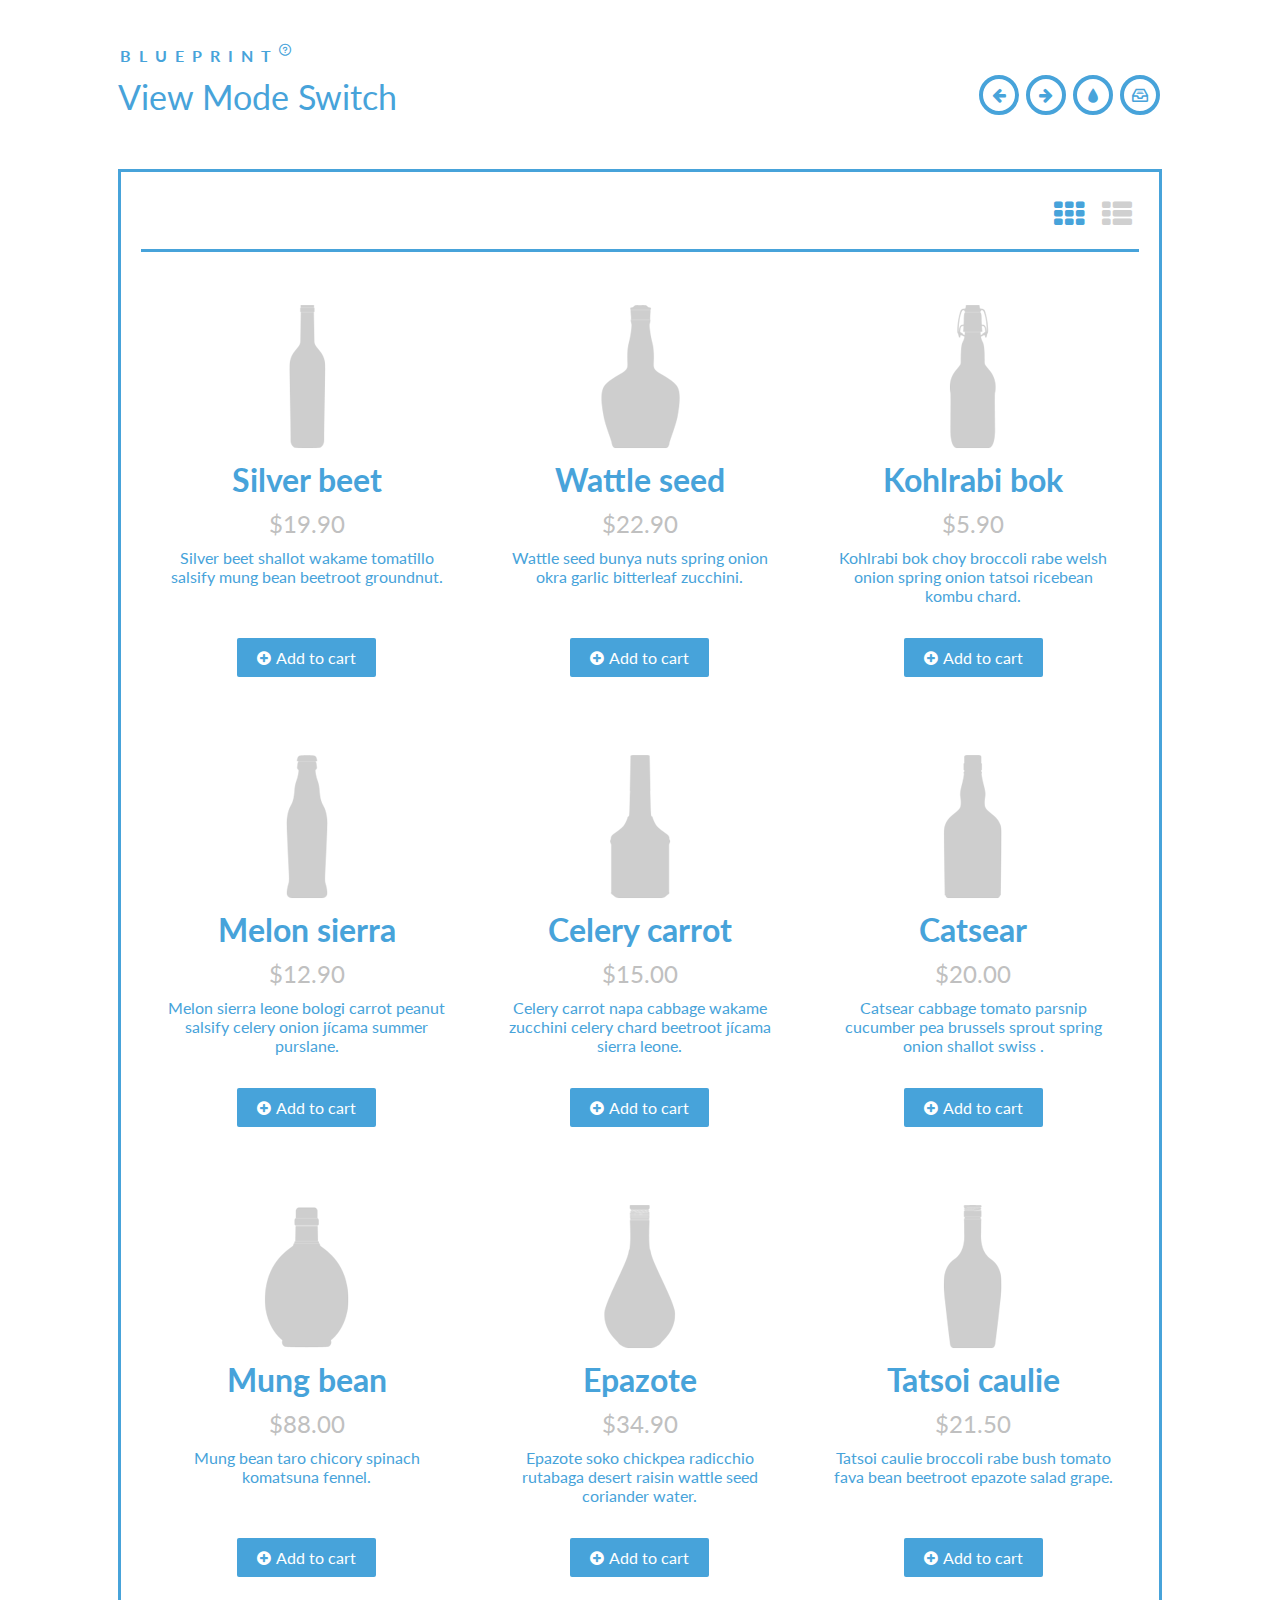
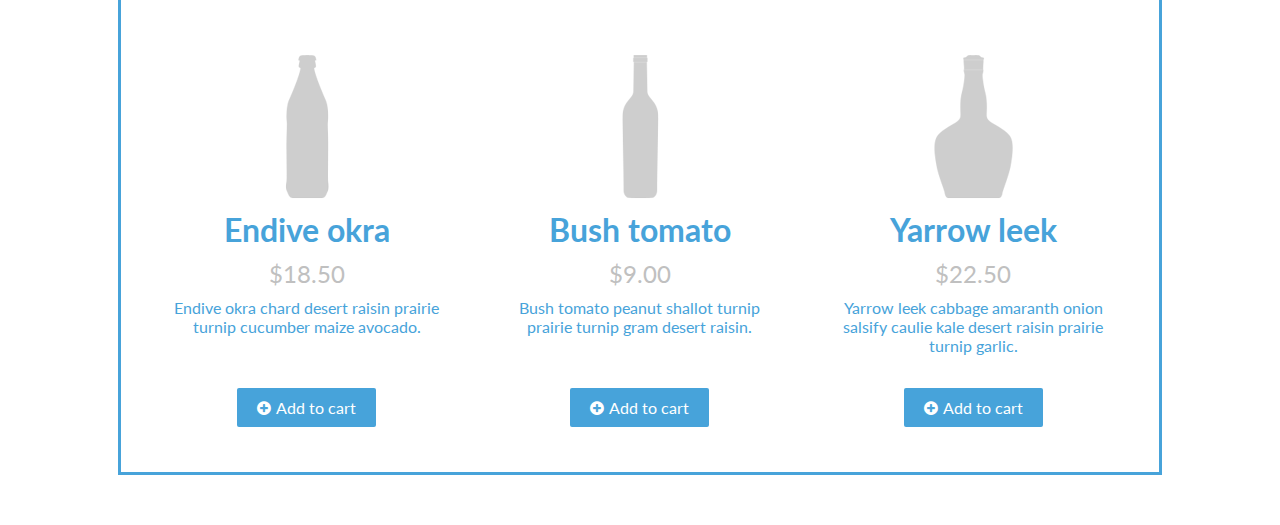
<file: addons/ViewModeSwitch/index.html>
<!DOCTYPE html>
<html lang="en" class="no-js">
	<head>
		<meta charset="UTF-8" />
		<meta http-equiv="X-UA-Compatible" content="IE=edge,chrome=1"> 
		<meta name="viewport" content="width=device-width, initial-scale=1.0"> 
		<title>Blueprint: View Mode Switch</title>
		<meta name="description" content="Blueprint: View Mode Switch" />
		<meta name="keywords" content="view mode, switch, css, style, grid, list, template" />
		<meta name="author" content="Codrops" />
		<link rel="shortcut icon" href="../favicon.ico">
		<link rel="stylesheet" type="text/css" href="css/default.css" />
		<link rel="stylesheet" type="text/css" href="css/component.css" />
		<script src="js/modernizr.custom.js"></script>
	</head>
	<body>
		<div class="container">
			<header class="clearfix">
				<span>Blueprint <span class="bp-icon bp-icon-about" data-content="The Blueprints are a collection of basic and minimal website concepts, components, plugins and layouts with minimal style for easy adaption and usage, or simply for inspiration."></span></span>
				<h1>View Mode Switch</h1>
				<nav>
					<a href="http://tympanus.net/Blueprints/AnimatedHeader/" class="bp-icon bp-icon-prev" data-info="previous Blueprint"><span>Previous Blueprint</span></a>
					<a href="http://tympanus.net/Blueprints/ResponsiveIconGrid/" class="bp-icon bp-icon-next" data-info="next Blueprint"><span>Next Blueprint</span></a>
					<a href="http://tympanus.net/codrops/?p=15656" class="bp-icon bp-icon-drop" data-info="back to the Codrops article"><span>back to the Codrops article</span></a>
					<a href="http://tympanus.net/codrops/category/blueprints/" class="bp-icon bp-icon-archive" data-info="Blueprints archive"><span>Go to the archive</span></a>
				</nav>
			</header>	
			<div class="main">
				<div id="cbp-vm" class="cbp-vm-switcher cbp-vm-view-grid">
					<div class="cbp-vm-options">
						<a href="#" class="cbp-vm-icon cbp-vm-grid cbp-vm-selected" data-view="cbp-vm-view-grid">Grid View</a>
						<a href="#" class="cbp-vm-icon cbp-vm-list" data-view="cbp-vm-view-list">List View</a>
					</div>
					<ul>
						<li>
							<a class="cbp-vm-image" href="#"><img src="images/1.png"></a>
							<h3 class="cbp-vm-title">Silver beet</h3>
							<div class="cbp-vm-price">$19.90</div>
							<div class="cbp-vm-details">
								Silver beet shallot wakame tomatillo salsify mung bean beetroot groundnut.
							</div>
							<a class="cbp-vm-icon cbp-vm-add" href="#">Add to cart</a>
						</li>
						<li>
							<a class="cbp-vm-image" href="#"><img src="images/2.png"></a>
							<h3 class="cbp-vm-title">Wattle seed</h3>
							<div class="cbp-vm-price">$22.90</div>
							<div class="cbp-vm-details">
								Wattle seed bunya nuts spring onion okra garlic bitterleaf zucchini.
							</div>
							<a class="cbp-vm-icon cbp-vm-add" href="#">Add to cart</a>
						</li>
						<li>
							<a class="cbp-vm-image" href="#"><img src="images/3.png"></a>
							<h3 class="cbp-vm-title">Kohlrabi bok</h3>
							<div class="cbp-vm-price">$5.90</div>
							<div class="cbp-vm-details">
								Kohlrabi bok choy broccoli rabe welsh onion spring onion tatsoi ricebean kombu chard.
							</div>
							<a class="cbp-vm-icon cbp-vm-add" href="#">Add to cart</a>
						</li>
						<li>
							<a class="cbp-vm-image" href="#"><img src="images/4.png"></a>
							<h3 class="cbp-vm-title">Melon sierra</h3>
							<div class="cbp-vm-price">$12.90</div>
							<div class="cbp-vm-details">
								Melon sierra leone bologi carrot peanut salsify celery onion jícama summer purslane.
							</div>
							<a class="cbp-vm-icon cbp-vm-add" href="#">Add to cart</a>
						</li>
						<li>
							<a class="cbp-vm-image" href="#"><img src="images/5.png"></a>
							<h3 class="cbp-vm-title">Celery carrot</h3>
							<div class="cbp-vm-price">$15.00</div>
							<div class="cbp-vm-details">
								Celery carrot napa cabbage wakame zucchini celery chard beetroot jícama sierra leone.
							</div>
							<a class="cbp-vm-icon cbp-vm-add" href="#">Add to cart</a>
						</li>
						<li>
							<a class="cbp-vm-image" href="#"><img src="images/6.png"></a>
							<h3 class="cbp-vm-title">Catsear</h3>
							<div class="cbp-vm-price">$20.00</div>
							<div class="cbp-vm-details">
								Catsear cabbage tomato parsnip cucumber pea brussels sprout spring onion shallot swiss .
							</div>
							<a class="cbp-vm-icon cbp-vm-add" href="#">Add to cart</a>
						</li>
						<li>
							<a class="cbp-vm-image" href="#"><img src="images/7.png"></a>
							<h3 class="cbp-vm-title">Mung bean</h3>
							<div class="cbp-vm-price">$88.00</div>
							<div class="cbp-vm-details">
								Mung bean taro chicory spinach komatsuna fennel.
							</div>
							<a class="cbp-vm-icon cbp-vm-add" href="#">Add to cart</a>
						</li>
						<li>
							<a class="cbp-vm-image" href="#"><img src="images/8.png"></a>
							<h3 class="cbp-vm-title">Epazote</h3>
							<div class="cbp-vm-price">$34.90</div>
							<div class="cbp-vm-details">
								Epazote soko chickpea radicchio rutabaga desert raisin wattle seed coriander water.
							</div>
							<a class="cbp-vm-icon cbp-vm-add" href="#">Add to cart</a>
						</li>
						<li>
							<a class="cbp-vm-image" href="#"><img src="images/9.png"></a>
							<h3 class="cbp-vm-title">Tatsoi caulie</h3>
							<div class="cbp-vm-price">$21.50</div>
							<div class="cbp-vm-details">
								Tatsoi caulie broccoli rabe bush tomato fava bean beetroot epazote salad grape.
							</div>
							<a class="cbp-vm-icon cbp-vm-add" href="#">Add to cart</a>
						</li>
						<li>
							<a class="cbp-vm-image" href="#"><img src="images/10.png"></a>
							<h3 class="cbp-vm-title">Endive okra</h3>
							<div class="cbp-vm-price">$18.50</div>
							<div class="cbp-vm-details">
								Endive okra chard desert raisin prairie turnip cucumber maize avocado.
							</div>
							<a class="cbp-vm-icon cbp-vm-add" href="#">Add to cart</a>
						</li>
						<li>
							<a class="cbp-vm-image" href="#"><img src="images/1.png"></a>
							<h3 class="cbp-vm-title">Bush tomato</h3>
							<div class="cbp-vm-price">$9.00</div>
							<div class="cbp-vm-details">
								Bush tomato peanut shallot turnip prairie turnip gram desert raisin.
							</div>
							<a class="cbp-vm-icon cbp-vm-add" href="#">Add to cart</a>
						</li>
						<li>
							<a class="cbp-vm-image" href="#"><img src="images/2.png"></a>
							<h3 class="cbp-vm-title">Yarrow leek</h3>
							<div class="cbp-vm-price">$22.50</div>
							<div class="cbp-vm-details">
								Yarrow leek cabbage amaranth onion salsify caulie kale desert raisin prairie turnip garlic.
							</div>
							<a class="cbp-vm-icon cbp-vm-add" href="#">Add to cart</a>
						</li>
					</ul>
				</div>
			</div><!-- /main -->
		</div><!-- /container -->
		<script src="js/classie.js"></script>
		<script src="js/cbpViewModeSwitch.js"></script>
	</body>
</html>
</file>
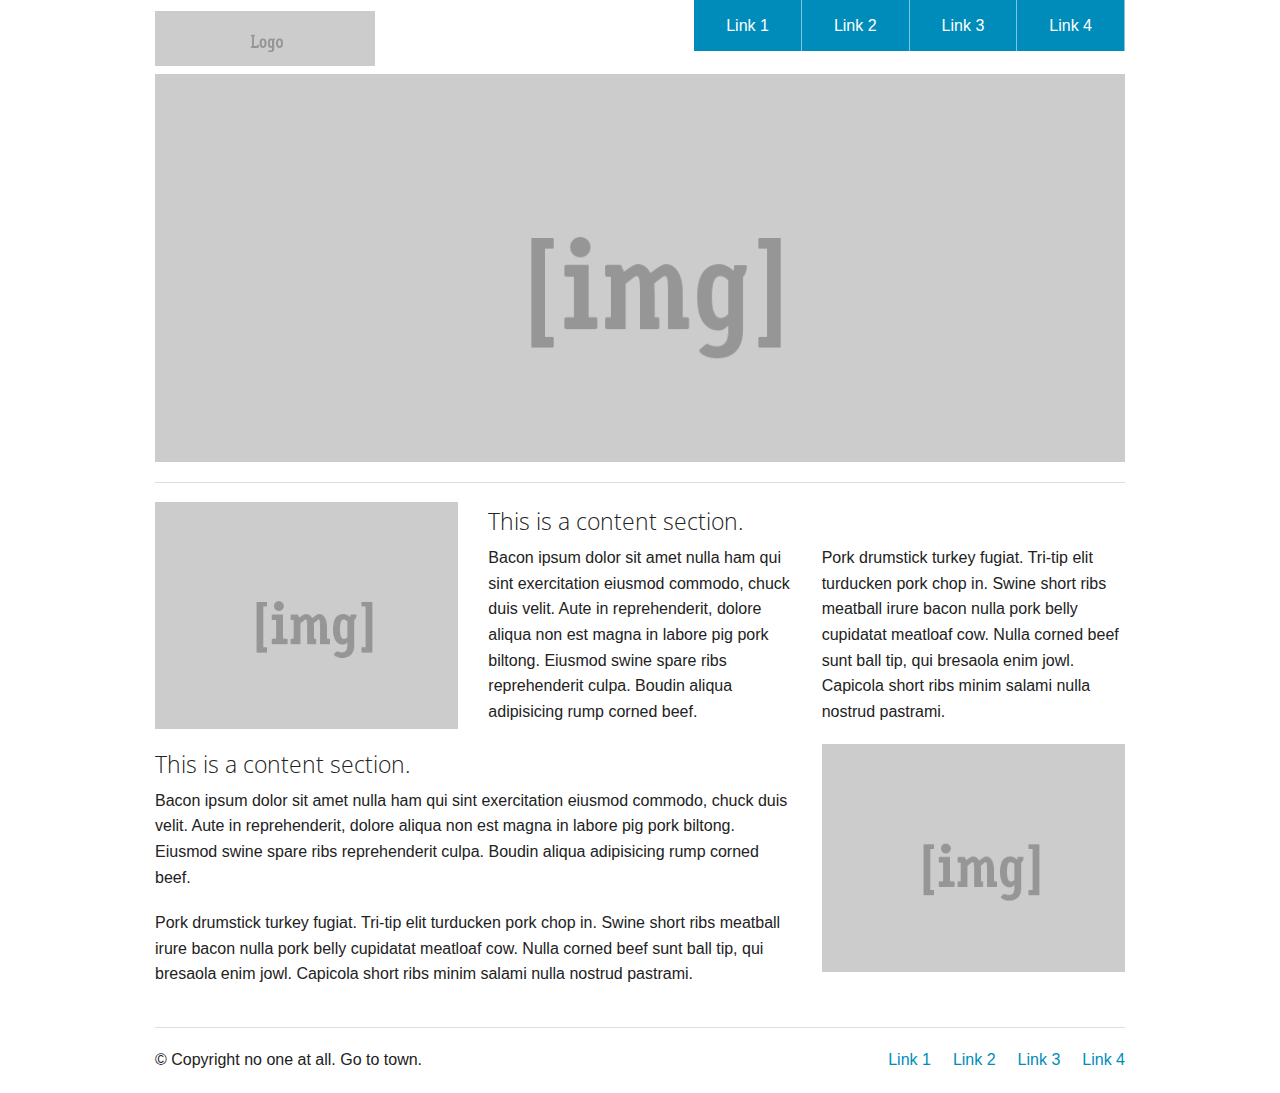
<file: Zurb Templates/Foundation Template _ Banded.htm>
<!DOCTYPE html>
<!--[if IE 9]><html class="lt-ie10" lang="en" > <![endif]-->
<html style="" class=" js no-flexbox flexboxlegacy canvas canvastext webgl no-touch geolocation postmessage no-websqldatabase indexeddb hashchange history draganddrop websockets rgba hsla multiplebgs backgroundsize borderimage borderradius boxshadow textshadow opacity cssanimations csscolumns cssgradients no-cssreflections csstransforms csstransforms3d csstransitions fontface generatedcontent video audio localstorage sessionstorage webworkers applicationcache svg inlinesvg smil svgclippaths" data-useragent="Mozilla/5.0 (Windows NT 6.1; WOW64; rv:26.0) Gecko/20100101 Firefox/26.0" lang="en"><head>
<meta http-equiv="content-type" content="text/html; charset=UTF-8">
    <meta charset="utf-8">
    <meta name="viewport" content="width=device-width, initial-scale=1.0">
    <title>Foundation Template | Banded</title>

    
    <meta name="description" content="Documentation and reference library for ZURB Foundation. JavaScript, CSS, components, grid and more.">
    
    <meta name="author" content="ZURB, inc. ZURB network also includes zurb.com">
    <meta name="copyright" content="ZURB, inc. Copyright (c) 2013">

    <link rel="stylesheet" href="Foundation%20Template%20_%20Banded_files/foundation.css">
    <script src="Foundation%20Template%20_%20Banded_files/modernizr.js"></script>
  <meta class="foundation-mq-small"><meta class="foundation-mq-medium"><meta class="foundation-mq-large"><meta class="foundation-mq-xlarge"><meta class="foundation-mq-xxlarge"><style></style><meta class="foundation-mq-topbar"></head>
  <body>
    

  <!-- Header and Nav -->

  <div class="row">
    <div class="large-3 columns">
      <h1><img src="Foundation%20Template%20_%20Banded_files/400x100textLogo.gif"></h1>
    </div>
    <div class="large-9 columns">
      <ul class="button-group right">
        <li><a href="#" class="button">Link 1</a></li>
        <li><a href="#" class="button">Link 2</a></li>
        <li><a href="#" class="button">Link 3</a></li>
        <li><a href="#" class="button">Link 4</a></li>
      </ul>
    </div>
  </div>

  <!-- End Header and Nav -->


  <!-- First Band (Image) -->

  <div class="row">
    <div class="large-12 columns">
      <img src="Foundation%20Template%20_%20Banded_files/1000x400textimg.gif">

      <hr>
    </div>
  </div>
  <!-- Second Band (Image Left with Text) -->

  <div class="row">
    <div class="large-4 columns">
      <img src="Foundation%20Template%20_%20Banded_files/400x300textimg.gif">
    </div>
    <div class="large-8 columns">
      <h4>This is a content section.</h4>
      <div class="row">
        <div class="large-6 columns">
          <p>Bacon ipsum dolor sit amet nulla ham qui sint exercitation 
eiusmod commodo, chuck duis velit. Aute in reprehenderit, dolore aliqua 
non est magna in labore pig pork biltong. Eiusmod swine spare ribs 
reprehenderit culpa. Boudin aliqua adipisicing rump corned beef.</p>
        </div>
        <div class="large-6 columns">
          <p>Pork drumstick turkey fugiat. Tri-tip elit turducken pork 
chop in. Swine short ribs meatball irure bacon nulla pork belly 
cupidatat meatloaf cow. Nulla corned beef sunt ball tip, qui bresaola 
enim jowl. Capicola short ribs minim salami nulla nostrud pastrami.</p>
        </div>
      </div>
    </div>
  </div>


  <!-- Third Band (Image Right with Text) -->

  <div class="row">
    <div class="large-8 columns">
      <h4>This is a content section.</h4>

      <p>Bacon ipsum dolor sit amet nulla ham qui sint exercitation 
eiusmod commodo, chuck duis velit. Aute in reprehenderit, dolore aliqua 
non est magna in labore pig pork biltong. Eiusmod swine spare ribs 
reprehenderit culpa. Boudin aliqua adipisicing rump corned beef.</p>

      <p>Pork drumstick turkey fugiat. Tri-tip elit turducken pork chop 
in. Swine short ribs meatball irure bacon nulla pork belly cupidatat 
meatloaf cow. Nulla corned beef sunt ball tip, qui bresaola enim jowl. 
Capicola short ribs minim salami nulla nostrud pastrami.</p>

    </div>
    <div class="large-4 columns">
      <img src="Foundation%20Template%20_%20Banded_files/400x300textimg.gif">
    </div>
  </div>


  <!-- Footer -->

  <footer class="row">
    <div class="large-12 columns">
      <hr>
      <div class="row">
        <div class="large-6 columns">
          <p>© Copyright no one at all. Go to town.</p>
        </div>
        <div class="large-6 columns">
          <ul class="inline-list right">
            <li><a href="#">Link 1</a></li>
            <li><a href="#">Link 2</a></li>
            <li><a href="#">Link 3</a></li>
            <li><a href="#">Link 4</a></li>
          </ul>
        </div>
      </div>
    </div>
  </footer>
    <script src="Foundation%20Template%20_%20Banded_files/jquery.js"></script>
    <script src="Foundation%20Template%20_%20Banded_files/foundation.js"></script>
    <script>
      $(document).foundation();

      var doc = document.documentElement;
      doc.setAttribute('data-useragent', navigator.userAgent);
    </script>
  
</body></html>
</file>
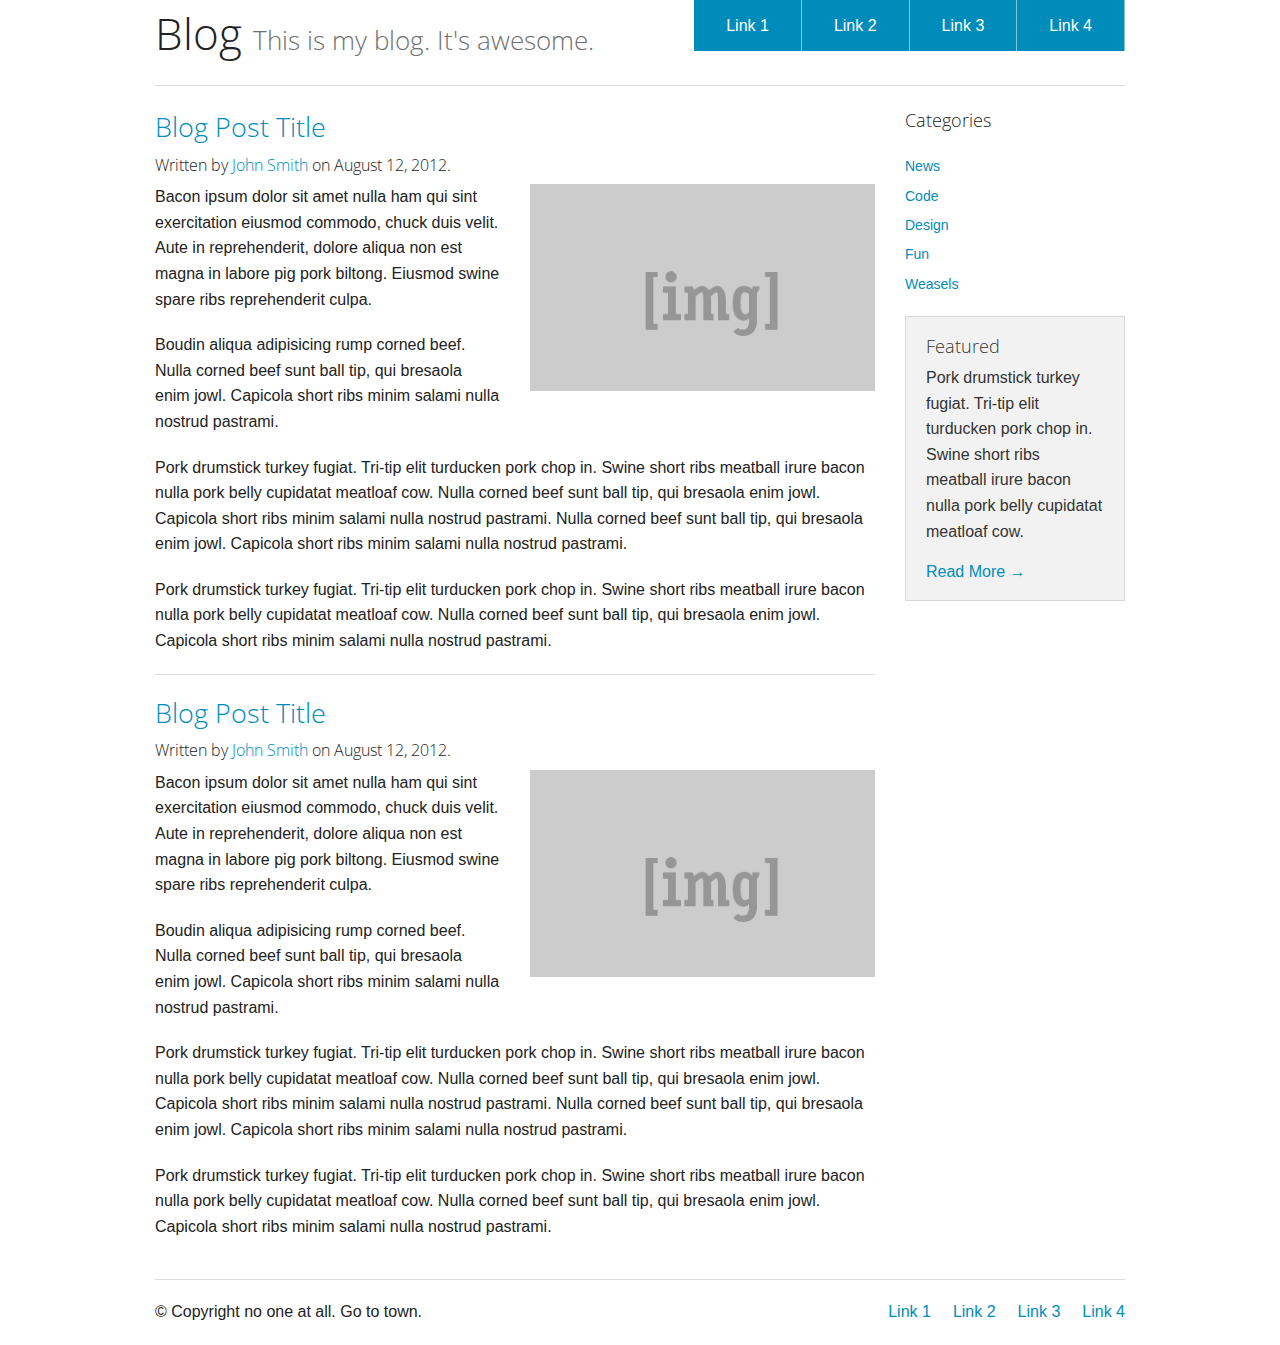
<file: Zurb Templates/Foundation Template _ Blog.htm>
<!DOCTYPE html>
<!--[if IE 9]><html class="lt-ie10" lang="en" > <![endif]-->
<html style="" class=" js no-flexbox flexboxlegacy canvas canvastext webgl no-touch geolocation postmessage no-websqldatabase indexeddb hashchange history draganddrop websockets rgba hsla multiplebgs backgroundsize borderimage borderradius boxshadow textshadow opacity cssanimations csscolumns cssgradients no-cssreflections csstransforms csstransforms3d csstransitions fontface generatedcontent video audio localstorage sessionstorage webworkers applicationcache svg inlinesvg smil svgclippaths" data-useragent="Mozilla/5.0 (Windows NT 6.1; WOW64; rv:26.0) Gecko/20100101 Firefox/26.0" lang="en"><head>
<meta http-equiv="content-type" content="text/html; charset=UTF-8">
    <meta charset="utf-8">
    <meta name="viewport" content="width=device-width, initial-scale=1.0">
    <title>Foundation Template | Blog</title>

    
    <meta name="description" content="Documentation and reference library for ZURB Foundation. JavaScript, CSS, components, grid and more.">
    
    <meta name="author" content="ZURB, inc. ZURB network also includes zurb.com">
    <meta name="copyright" content="ZURB, inc. Copyright (c) 2013">

    <link rel="stylesheet" href="Foundation%20Template%20_%20Blog_files/foundation.css">
    <script src="Foundation%20Template%20_%20Blog_files/modernizr.js"></script>
  <meta class="foundation-mq-small"><meta class="foundation-mq-medium"><meta class="foundation-mq-large"><meta class="foundation-mq-xlarge"><meta class="foundation-mq-xxlarge"><style></style><meta class="foundation-mq-topbar"></head>
  <body>
    

<!-- Nav Bar -->

  <div class="row">
    <div class="large-12 columns">
      <div class="nav-bar right">
       <ul class="button-group">
         <li><a href="#" class="button">Link 1</a></li>
         <li><a href="#" class="button">Link 2</a></li>
         <li><a href="#" class="button">Link 3</a></li>
         <li><a href="#" class="button">Link 4</a></li>
        </ul>
      </div>
      <h1>Blog <small>This is my blog. It's awesome.</small></h1>
      <hr>
    </div>
  </div>

  <!-- End Nav -->


  <!-- Main Page Content and Sidebar -->

  <div class="row">

    <!-- Main Blog Content -->
    <div class="large-9 columns" role="content">

      <article>

        <h3><a href="#">Blog Post Title</a></h3>
        <h6>Written by <a href="#">John Smith</a> on August 12, 2012.</h6>

        <div class="row">
          <div class="large-6 columns">
            <p>Bacon ipsum dolor sit amet nulla ham qui sint 
exercitation eiusmod commodo, chuck duis velit. Aute in reprehenderit, 
dolore aliqua non est magna in labore pig pork biltong. Eiusmod swine 
spare ribs reprehenderit culpa.</p>
            <p>Boudin aliqua adipisicing rump corned beef. Nulla corned 
beef sunt ball tip, qui bresaola enim jowl. Capicola short ribs minim 
salami nulla nostrud pastrami.</p>
          </div>
          <div class="large-6 columns">
            <img src="Foundation%20Template%20_%20Blog_files/400x240textimg.gif">
          </div>
        </div>

        <p>Pork drumstick turkey fugiat. Tri-tip elit turducken pork 
chop in. Swine short ribs meatball irure bacon nulla pork belly 
cupidatat meatloaf cow. Nulla corned beef sunt ball tip, qui bresaola 
enim jowl. Capicola short ribs minim salami nulla nostrud pastrami. 
Nulla corned beef sunt ball tip, qui bresaola enim jowl. Capicola short 
ribs minim salami nulla nostrud pastrami.</p>

        <p>Pork drumstick turkey fugiat. Tri-tip elit turducken pork 
chop in. Swine short ribs meatball irure bacon nulla pork belly 
cupidatat meatloaf cow. Nulla corned beef sunt ball tip, qui bresaola 
enim jowl. Capicola short ribs minim salami nulla nostrud pastrami.</p>

      </article>

      <hr>

      <article>

        <h3><a href="#">Blog Post Title</a></h3>
        <h6>Written by <a href="#">John Smith</a> on August 12, 2012.</h6>

        <div class="row">
          <div class="large-6 columns">
            <p>Bacon ipsum dolor sit amet nulla ham qui sint 
exercitation eiusmod commodo, chuck duis velit. Aute in reprehenderit, 
dolore aliqua non est magna in labore pig pork biltong. Eiusmod swine 
spare ribs reprehenderit culpa.</p>
            <p>Boudin aliqua adipisicing rump corned beef. Nulla corned 
beef sunt ball tip, qui bresaola enim jowl. Capicola short ribs minim 
salami nulla nostrud pastrami.</p>
          </div>
          <div class="large-6 columns">
            <img src="Foundation%20Template%20_%20Blog_files/400x240textimg.gif">
          </div>
        </div>

        <p>Pork drumstick turkey fugiat. Tri-tip elit turducken pork 
chop in. Swine short ribs meatball irure bacon nulla pork belly 
cupidatat meatloaf cow. Nulla corned beef sunt ball tip, qui bresaola 
enim jowl. Capicola short ribs minim salami nulla nostrud pastrami. 
Nulla corned beef sunt ball tip, qui bresaola enim jowl. Capicola short 
ribs minim salami nulla nostrud pastrami.</p>

        <p>Pork drumstick turkey fugiat. Tri-tip elit turducken pork 
chop in. Swine short ribs meatball irure bacon nulla pork belly 
cupidatat meatloaf cow. Nulla corned beef sunt ball tip, qui bresaola 
enim jowl. Capicola short ribs minim salami nulla nostrud pastrami.</p>

      </article>

    </div>

    <!-- End Main Content -->


    <!-- Sidebar -->

    <aside class="large-3 columns">

      <h5>Categories</h5>
      <ul class="side-nav">
        <li><a href="#">News</a></li>
        <li><a href="#">Code</a></li>
        <li><a href="#">Design</a></li>
        <li><a href="#">Fun</a></li>
        <li><a href="#">Weasels</a></li>
      </ul>

      <div class="panel">
        <h5>Featured</h5>
        <p>Pork drumstick turkey fugiat. Tri-tip elit turducken pork 
chop in. Swine short ribs meatball irure bacon nulla pork belly 
cupidatat meatloaf cow.</p>
        <a href="#">Read More →</a>
      </div>

    </aside>

    <!-- End Sidebar -->
  </div>

  <!-- End Main Content and Sidebar -->


  <!-- Footer -->

  <footer class="row">
    <div class="large-12 columns">
      <hr>
      <div class="row">
        <div class="large-6 columns">
          <p>© Copyright no one at all. Go to town.</p>
        </div>
        <div class="large-6 columns">
          <ul class="inline-list right">
            <li><a href="#">Link 1</a></li>
            <li><a href="#">Link 2</a></li>
            <li><a href="#">Link 3</a></li>
            <li><a href="#">Link 4</a></li>
          </ul>
        </div>
      </div>
    </div>
  </footer>
    <script src="Foundation%20Template%20_%20Blog_files/jquery.js"></script>
    <script src="Foundation%20Template%20_%20Blog_files/foundation.js"></script>
    <script>
      $(document).foundation();

      var doc = document.documentElement;
      doc.setAttribute('data-useragent', navigator.userAgent);
    </script>
  
</body></html>
</file>
<file: addons/ViewModeSwitch/css/default.css>
/* General Blueprint Style */
@import url(http://fonts.googleapis.com/css?family=Lato:300,400,700);
@font-face {
	font-family: 'bpicons';
	src:url('../fonts/bpicons/bpicons.eot');
	src:url('../fonts/bpicons/bpicons.eot?#iefix') format('embedded-opentype'),
		url('../fonts/bpicons/bpicons.woff') format('woff'),
		url('../fonts/bpicons/bpicons.ttf') format('truetype'),
		url('../fonts/bpicons/bpicons.svg#bpicons') format('svg');
	font-weight: normal;
	font-style: normal;
} /* Made with http://icomoon.io/ */

*, *:after, *:before { -webkit-box-sizing: border-box; -moz-box-sizing: border-box; box-sizing: border-box; }
body, html { font-size: 100%; padding: 0; margin: 0;}

/* Clearfix hack by Nicolas Gallagher: http://nicolasgallagher.com/micro-clearfix-hack/ */
.clearfix:before, .clearfix:after { content: " "; display: table; }
.clearfix:after { clear: both; }

body {
    font-family: 'Lato', Calibri, Arial, sans-serif;
    color: #47a3da;
}

a {
	color: #f0f0f0;
	text-decoration: none;
}

a:hover {
	color: #000;
}

.main,
.container > header {
	width: 90%;
	max-width: 69em;
	margin: 0 auto;
	padding: 0 1.875em 3.125em 1.875em;
}

.container > header {
	padding: 2.875em 1.875em 1.875em;
}

.container > header h1 {
	font-size: 2.125em;
	line-height: 1.3;
	margin: 0 0 0.6em 0;
	float: left;
	font-weight: 400;
}

.container > header > span {
	display: block;
	position: relative;
	z-index: 9999;
	font-weight: 700;
	text-transform: uppercase;
	letter-spacing: 0.5em;
	padding: 0 0 0.6em 0.1em;
}

.container > header > span span:after {
	width: 30px;
	height: 30px;
	left: -12px;
	font-size: 50%;
	top: -8px;
	font-size: 75%;
	position: relative;
}

.container > header > span span:hover:before {
	content: attr(data-content);
	text-transform: none;
	text-indent: 0;
	letter-spacing: 0;
	font-weight: 300;
	font-size: 110%;
	padding: 0.8em 1em;
	line-height: 1.2;
	text-align: left;
	left: auto;
	margin-left: 4px;
	position: absolute;
	color: #fff;
	background: #47a3da;
}

.container > header nav {
	float: right;
	text-align: center;
}

.container > header nav a {
	display: inline-block;
	position: relative;
	text-align: left;
	width: 2.5em;
	height: 2.5em;
	background: #fff;
	border-radius: 50%;
	margin: 0 0.1em;
	border: 4px solid #47a3da;
}

.container > header nav a > span {
	display: none;
}

.container > header nav a:hover:before {
	content: attr(data-info);
	color: #47a3da;
	position: absolute;
	width: 600%;
	top: 120%;
	text-align: right;
	right: 0;
	pointer-events: none;
}

.container > header nav a:hover {
	background: #47a3da;
}

.bp-icon:after {
	font-family: 'bpicons';
	speak: none;
	font-style: normal;
	font-weight: normal;
	font-variant: normal;
	text-transform: none;
	text-align: center;
	color: #47a3da;
	-webkit-font-smoothing: antialiased;
}

.container > header nav .bp-icon:after {
	position: absolute;
	top: 0;
	left: 0;
	width: 100%;
	height: 100%;
	line-height: 2;
	text-indent: 0;
}

.container > header nav a:hover:after {
	color: #fff;
}

.bp-icon-next:after {
	content: "\e000";
}
.bp-icon-drop:after {
	content: "\e001";
}
.bp-icon-archive:after {
	content: "\e002";
}
.bp-icon-about:after {
	content: "\e003";
}
.bp-icon-prev:after {
	content: "\e004";
}

@media screen and (max-width: 55em) {

	.container > header h1,
	.container > header nav {
		float: none;
	}

	.container > header > span,
	.container > header h1 {
		text-align: center;
	}

	.container > header nav {
		margin: 0 auto;
	}

	.container > header > span {
		text-indent: 30px;
	}
}
</file>
<file: addons/ViewModeSwitch/css/component.css>
@font-face {
	font-family: 'fontawesome';
	src:url('../fonts/fontawesome/fontawesome.eot');
	src:url('../fonts/fontawesome/fontawesome.eot?#iefix') format('embedded-opentype'),
		url('../fonts/fontawesome/fontawesome.woff') format('woff'),
		url('../fonts/fontawesome/fontawesome.ttf') format('truetype'),
		url('../fonts/fontawesome/fontawesome.svg#fontawesome') format('svg');
	font-weight: normal;
	font-style: normal;
}

/* Main container */
.cbp-vm-switcher {
	padding: 20px;
	border: 3px solid #47a3da;
}

/* options/select wrapper with switch anchors */
.cbp-vm-options {
	text-align: right;
	padding-bottom: 10px;
	border-bottom: 3px solid #47a3da;
}

.cbp-vm-options a {
	display: inline-block;
	width: 40px;
	height: 40px;
	overflow: hidden;
	white-space: nowrap;
	color: #d0d0d0;
	margin: 2px;
}

.cbp-vm-options a:hover,
.cbp-vm-options a.cbp-vm-selected {
	color: #47a3da;
}

.cbp-vm-options a:before {
	width: 40px;
	height: 40px;
	line-height: 40px;
	font-size: 30px;
	text-align: center;
	display: inline-block;
}

/* General style of switch items' list */

.cbp-vm-switcher ul {
	list-style: none;
	padding: 0;
	margin: 0;
}

/* Clear eventual floats */
.cbp-vm-switcher ul:before, 
.cbp-vm-switcher ul:after { 
	content: " "; 
	display: table; 
}

.cbp-vm-switcher ul:after { 
	clear: both; 
}

.cbp-vm-switcher ul li {
	display: block;
	position: relative;
}

.cbp-vm-image {
	display: block;
	margin: 0 auto;
}

.cbp-vm-image img {
	display: inline-block;
	max-width: 100%;
	border: none;
}

.cbp-vm-title {
	margin: 0;
	padding: 0;
}

.cbp-vm-price {
	color: #c0c0c0;
}

.cbp-vm-add {
	color: #fff;
	background: #47a3da;
	padding: 10px 20px;
	border-radius: 2px;
	margin: 20px 0 0;
	display: inline-block;
	transition: background 0.2s;
}

.cbp-vm-add:hover {
	color: #fff;
	background: #02639d;
}

.cbp-vm-add:before {
	margin-right: 5px;
}

/* Common icon styles */
.cbp-vm-icon:before {
	font-family: 'fontawesome';
	speak: none;
	font-style: normal;
	font-weight: normal;
	font-variant: normal;
	text-transform: none;
	line-height: 1;
	-webkit-font-smoothing: antialiased;
}

.cbp-vm-grid:before {
	content: "\f00a";
}

.cbp-vm-list:before {
	content: "\f00b";
}

.cbp-vm-add:before {
	content: "\f055";
}

/* Individual view mode styles */

/* Large grid view */
.cbp-vm-view-grid ul {
	text-align: center;
}

.cbp-vm-view-grid ul li {
	width: 33%;
	text-align: center;
	padding: 25px;
	margin: 20px 0 0;
	display: inline-block;
	min-height: 420px;
	vertical-align: top;
}

.cbp-vm-view-grid .cbp-vm-title {
	font-size: 2em;
}

.cbp-vm-view-grid .cbp-vm-details {
	max-width: 300px;
	min-height: 70px;
	margin: 0 auto;
} 

.cbp-vm-view-grid .cbp-vm-price {
	margin: 10px 0;
	font-size: 1.5em;
}


/* List view */
.cbp-vm-view-list li {
	padding: 20px 0;
	white-space: nowrap;
}

.cbp-vm-view-list .cbp-vm-image,
.cbp-vm-view-list .cbp-vm-title,
.cbp-vm-view-list .cbp-vm-details,
.cbp-vm-view-list .cbp-vm-price,
.cbp-vm-view-list .cbp-vm-add {
	display: inline-block;
	vertical-align: middle;
}

.cbp-vm-view-list .cbp-vm-image {
	width: 10%;
}

.cbp-vm-view-list .cbp-vm-title {
	font-size: 1.3em;
	padding: 0 10px;
	white-space: normal;
	width: 23%;
}

.cbp-vm-view-list .cbp-vm-price {
	font-size: 1.3em;
	width: 10%;
}

.cbp-vm-view-list .cbp-vm-details {
	width: 40%;
	padding: 0 15px;
	overflow: hidden;
	white-space: normal;
}

.cbp-vm-view-list .cbp-vm-add {
	margin: 0;
}

@media screen and (max-width: 66.7em) {
	.cbp-vm-view-list .cbp-vm-details  {
		width: 30%;
	}
} 

@media screen and (max-width: 57em) {
	.cbp-vm-view-grid ul li {
		width: 49%;
	}
}

@media screen and (max-width: 47.375em) {
	.cbp-vm-view-list .cbp-vm-image {
		width: 20%;
	}

	.cbp-vm-view-list .cbp-vm-title {
		width: auto;
	}

	.cbp-vm-view-list .cbp-vm-details  {
		display: block;
		width: 100%;
		margin: 10px 0;
	}

	.cbp-vm-view-list .cbp-vm-add  {
		margin: 10px;
	}
}

@media screen and (max-width: 40.125em) {
	.cbp-vm-view-grid ul li {
		width: 100%;
	}
}
</file>
